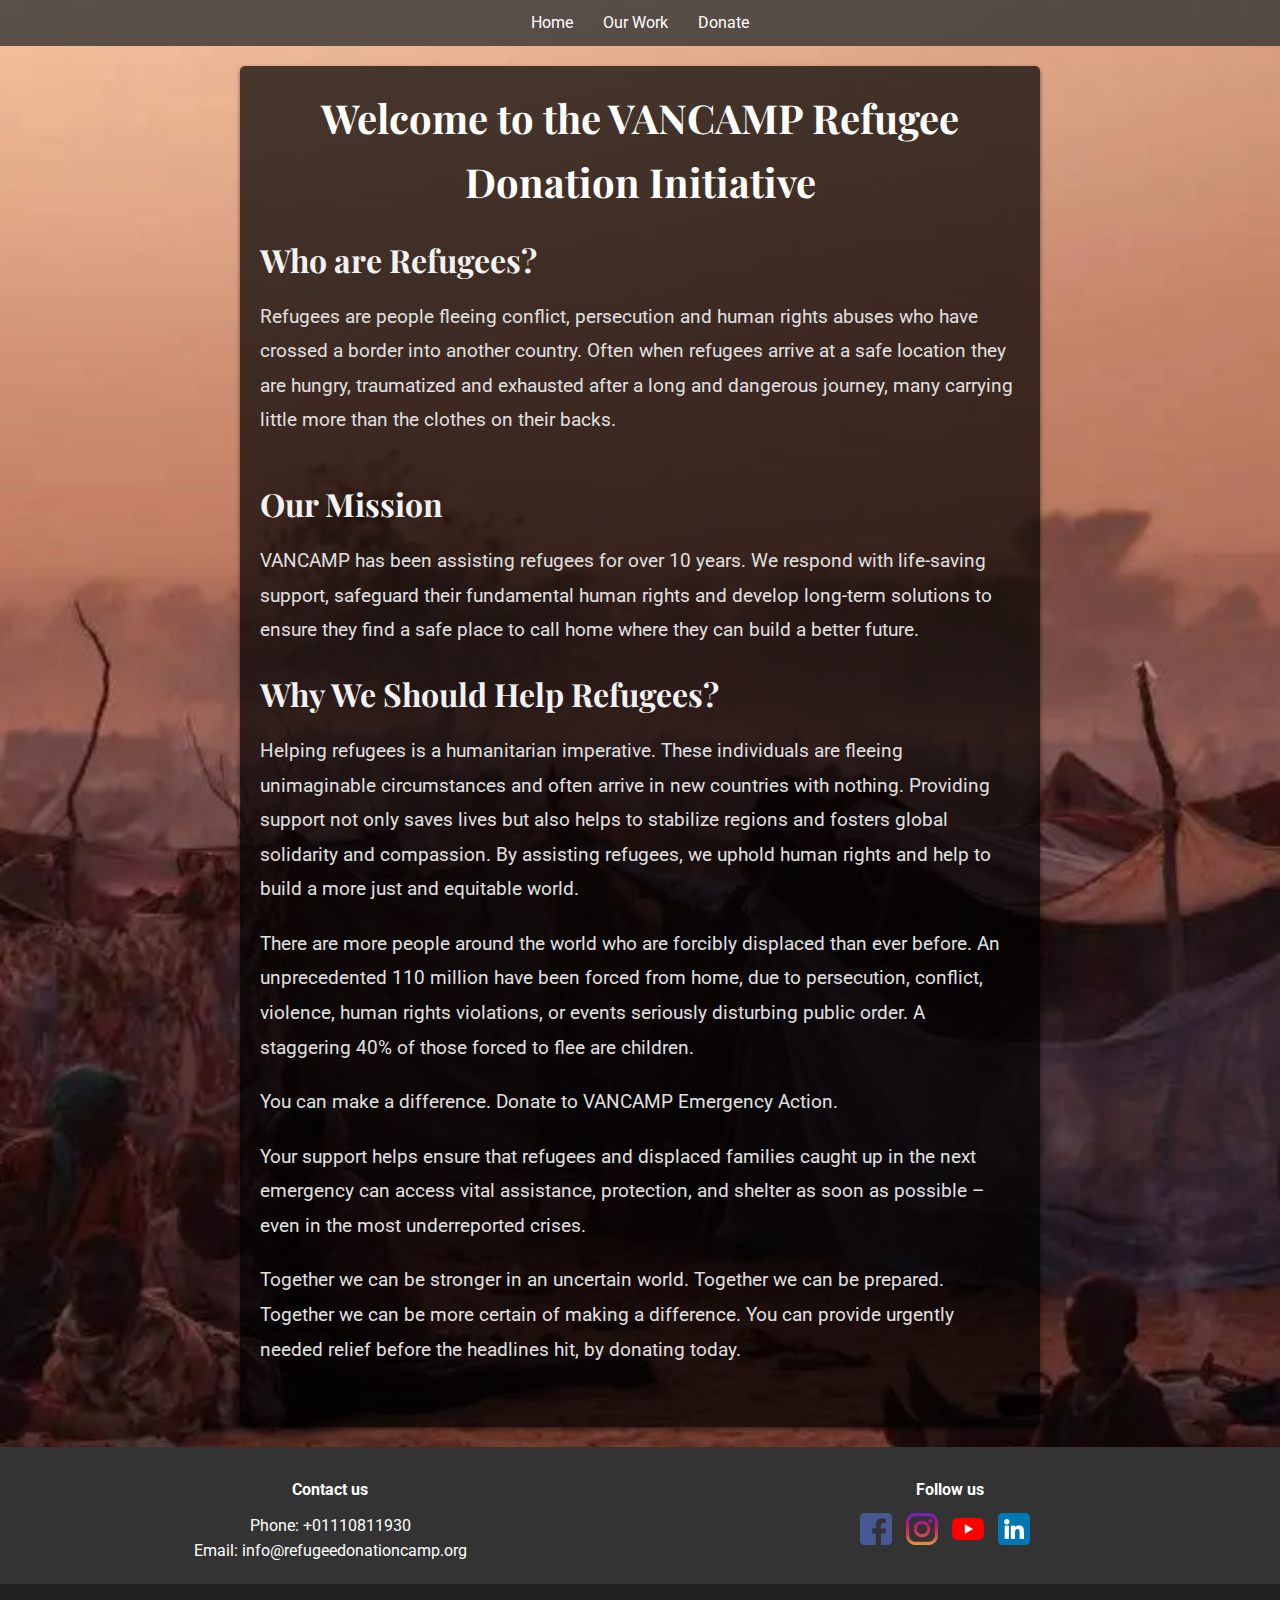
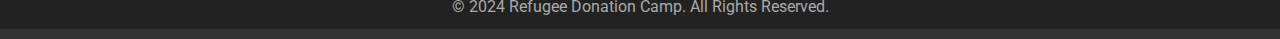
<file: index.html>
<!DOCTYPE html>
<html lang="en">
<head>
    <meta charset="UTF-8">
    <meta name="viewport" content="width=device-width, initial-scale=1.0">
    <title>Home - VANCAMP REFUGEE DONATION</title>
    <link rel="stylesheet" href="styles.css">
    <link href="https://fonts.googleapis.com/css2?family=Roboto:wght@400;700&family=Playfair+Display:wght@400;700&display=swap" rel="stylesheet">
    <style>
        .hero-section {
            text-align: center;
            margin-bottom: 20px;
        }

        .hero-section h1 {
            font-family: 'Playfair Display', serif;
            font-size: 2.5em;
            margin-bottom: 20px;
        }

        .section {
            margin-bottom: 40px;
        }

        .section h2 {
            font-family: 'Playfair Display', serif;
            font-size: 2em;
            margin-bottom: 15px;
            color: #f2f2f2;
        }

        .section p {
            font-family: 'Roboto', sans-serif;
            font-size: 1.2em;
            line-height: 1.8;
            color: #e0e0e0;
            margin-bottom: 20px;
        }

        .section p:last-child {
            margin-bottom: 0;
        }

        /* Footer Styles */
        footer {
            background: #333;
            color: white;
            text-align: center;
            padding: 10px 0;
        }
        .footer-content {
            display: flex;
            justify-content: space-around;
            align-items: flex-start;
            padding: 20px;
        }
        .footer-column {
            width: 30%;
        }
        .footer-column h4 {
            margin-bottom: 10px;
        }
        .social-list {
            list-style: none;
            padding: 0;
        }
        .social-list li {
            display: inline-block;
            margin-right: 10px;
        }
        .social-list li a img {
            width: 32px;  
            height: 32px; 
        }
        .footer-bottom {
            background: #222;
            padding: 10px;
            text-align: center;
            color: #aaa;
        }
    </style>
</head>
<body>
    <header>
        <nav>
            <ul>
                <li><a href="index.html">Home</a></li>
                <li><a href="our_work.html">Our Work</a></li>
                <li><a href="donate.html">Donate</a></li>
            </ul>
        </nav>
    </header>
    <main>
        <div class="hero-section">
            <h1>Welcome to the VANCAMP Refugee Donation Initiative</h1>
        </div>

        <section class="section">
            <h2>Who are Refugees?</h2>
            <p>Refugees are people fleeing conflict, persecution and human rights abuses who have crossed a border into another country. Often when refugees arrive at a safe location they are hungry, traumatized and exhausted after a long and dangerous journey, many carrying little more than the clothes on their backs.</p>
        </section>

        <section class="section">
            <h2>Our Mission</h2>
            <p>VANCAMP has been assisting refugees for over 10 years. We respond with life-saving support, safeguard their fundamental human rights and develop long-term solutions to ensure they find a safe place to call home where they can build a better future.</p>
            
            <h2>Why We Should Help Refugees?</h2>
            <p>Helping refugees is a humanitarian imperative. These individuals are fleeing unimaginable circumstances and often arrive in new countries with nothing. Providing support not only saves lives but also helps to stabilize regions and fosters global solidarity and compassion. By assisting refugees, we uphold human rights and help to build a more just and equitable world.</p>
            
            <p>There are more people around the world who are forcibly displaced than ever before. An unprecedented 110 million have been forced from home, due to persecution, conflict, violence, human rights violations, or events seriously disturbing public order. A staggering 40% of those forced to flee are children.</p>
            
            <p>You can make a difference. Donate to VANCAMP Emergency Action.</p>
            <p>Your support helps ensure that refugees and displaced families caught up in the next emergency can access vital assistance, protection, and shelter as soon as possible – even in the most underreported crises.</p>
            <p>Together we can be stronger in an uncertain world. Together we can be prepared. Together we can be more certain of making a difference. You can provide urgently needed relief before the headlines hit, by donating today.</p>
        </section>
    </main>
    <footer>
        <div class="footer-content">
            <div class="footer-column">
                <h4>Contact us</h4>
                <p>Phone: +01110811930</p>
                <p>Email: info@refugeedonationcamp.org</p>
            </div>
            <div class="footer-column">
                <h4>Follow us</h4>
                <ul class="social-list">
                    <li><a href="#"><img src="facebook.png" alt="facebook"></a></li>
                    <li><a href="#"><img src="instagram.png" alt="instagram"></a></li>
                    <li><a href="#"><img src="youtube.png" alt="youtube"></a></li>
                    <li><a href="#"><img src="linkedin.png" alt="linkedin"></a></li>
                </ul>
            </div>
        </div>
        <div class="footer-bottom">
            <p>&copy; 2024 Refugee Donation Camp. All Rights Reserved.</p>
        </div>
    </footer>
</body>
</html>
</file>
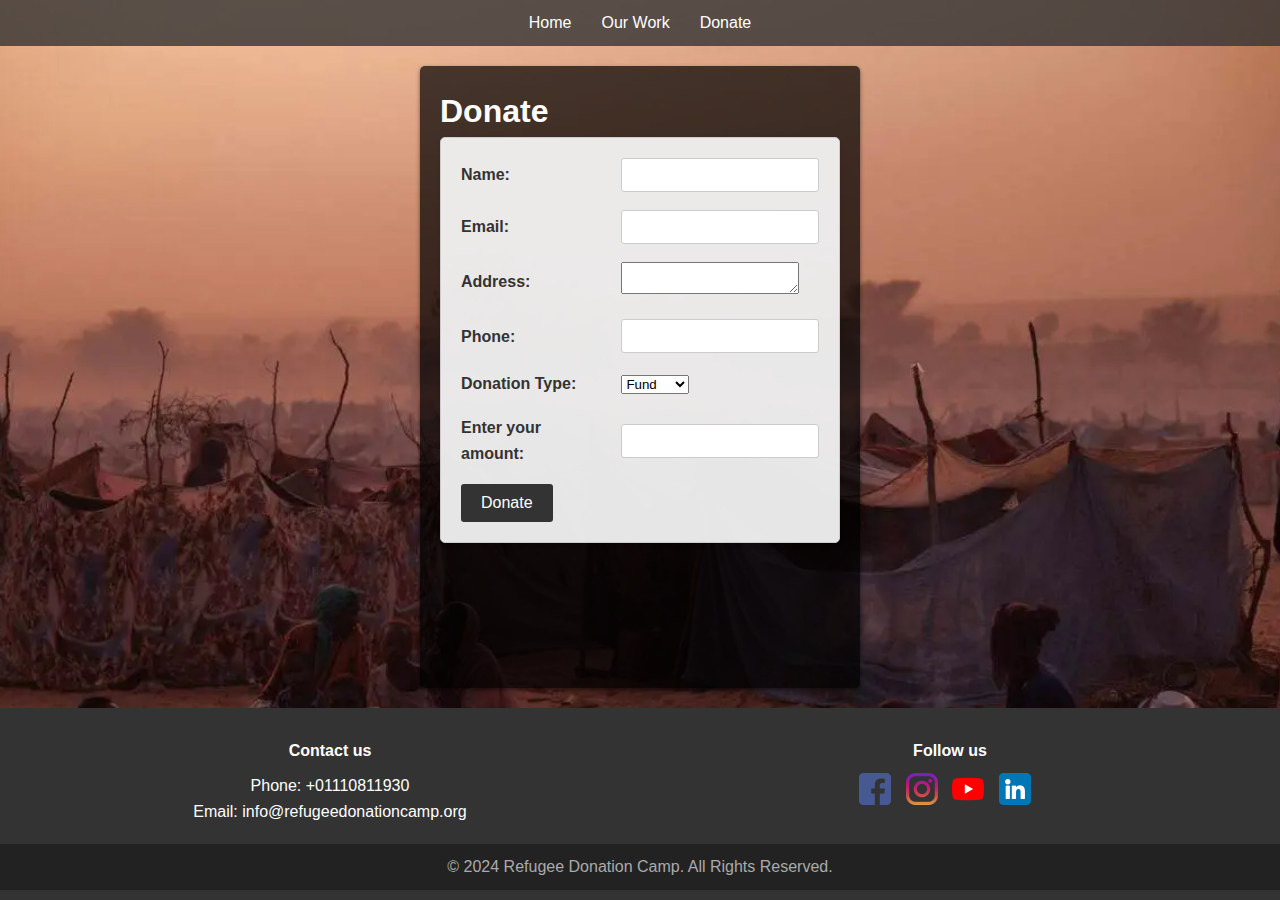
<file: donate.html>
<!DOCTYPE html>
<html lang="en">
<head>
    <meta charset="UTF-8">
    <meta name="viewport" content="width=device-width, initial-scale=1.0">
    <title>Donate - VANCAMP REFUGEE INITIATIVE</title>
    <link rel="stylesheet" href="styles.css">
    <script>
        function toggleAmountInput() {
            const donationType = document.getElementById("donation_type").value;
            const amountRow = document.getElementById("amount_row");
            if (donationType === "fund") {
                amountRow.style.display = "";
            } else {
                amountRow.style.display = "none";
            }
        }

        document.addEventListener("DOMContentLoaded", function() {
            toggleAmountInput(); 
        });
    </script>
    <style>
        .hero-section {
            text-align: center;
            margin-bottom: 20px;
        }

        .hero-section h1 {
            font-family: 'Playfair Display', serif;
            font-size: 2.5em;
            margin-bottom: 20px;
        }

        .section {
            margin-bottom: 40px;
        }

        .section h2 {
            font-family: 'Playfair Display', serif;
            font-size: 2em;
            margin-bottom: 15px;
            color: #f2f2f2;
        }

        .section p {
            font-family: 'Roboto', sans-serif;
            font-size: 1.2em;
            line-height: 1.8;
            color: #e0e0e0;
            margin-bottom: 20px;
        }

        .section p:last-child {
            margin-bottom: 0;
        }

        /* Footer Styles */
        footer {
            background: #333;
            color: white;
            text-align: center;
            padding: 10px 0;
        }
        .footer-content {
            display: flex;
            justify-content: space-around;
            align-items: flex-start;
            padding: 20px;
        }
        .footer-column {
            width: 30%;
        }
        .footer-column h4 {
            margin-bottom: 10px;
        }
        .social-list {
            list-style: none;
            padding: 0;
        }
        .social-list li {
            display: inline-block;
            margin-right: 10px;
        }
        .social-list li a img {
            width: 32px;  /* Adjusted size */
            height: 32px; /* Adjusted size */
        }
        .footer-bottom {
            background: #222;
            padding: 10px;
            text-align: center;
            color: #aaa;
        }
    </style>
</head>
<body>
    <header>
        <nav>
            <ul>
                <li><a href="index.html">Home</a></li>
                <li><a href="our_work.html">Our Work</a></li>
                <li><a href="donate.html">Donate</a></li>
            </ul>
        </nav>
    </header>
    <main>
        <h1>Donate</h1>
        <form style="border: 1px solid #ccc; padding: 10px;">
            <table>
                <tr>
                    <td><label for="name">Name:</label></td>
                    <td><input type="text" id="name" name="name"></td>
                </tr>
                <tr>
                    <td><label for="email">Email:</label></td>
                    <td><input type="email" id="email" name="email"></td>
                </tr>
                <tr>
                    <td><label for="address">Address:</label></td>
                    <td><textarea id="address" name="address"></textarea></td>
                </tr>
                <tr>
                    <td><label for="phone">Phone:</label></td>
                    <td><input type="text" id="phone" name="phone"></td>
                </tr>
                <tr>
                    <td><label for="donation_type">Donation Type:</label></td>
                    <td>
                        <select id="donation_type" name="donation_type" onchange="toggleAmountInput()">
                            <option value="fund">Fund</option>
                            <option value="clothes">Clothes</option>
                            <option value="food">Food</option>
                        </select>
                    </td>
                </tr>
                <tr id="amount_row" style="display:none;">
                    <td><label for="amount">Enter your amount:</label></td>
                    <td><input type="number" id="amount" name="amount"></td>
                </tr>
                <tr>
                    <td colspan="2"><button type="submit">Donate</button></td>
                </tr>
            </table>
        </form>
    </main>
    <footer>
        <div class="footer-content">
            <div class="footer-column">
                <h4>Contact us</h4>
                <p>Phone: +01110811930</p>
                <p>Email: info@refugeedonationcamp.org</p>
            </div>
            <div class="footer-column">
                <h4>Follow us</h4>
                <ul class="social-list">
                    <li><a href="#"><img src="facebook.png" alt="facebook"></a></li>
                    <li><a href="#"><img src="instagram.png" alt="instagram"></a></li>
                    <li><a href="#"><img src="youtube.png" alt="youtube"></a></li>
                    <li><a href="#"><img src="linkedin.png" alt="linkedin"></a></li>
                </ul>
            </div>
        </div>
        <div class="footer-bottom">
            <p>&copy; 2024 Refugee Donation Camp. All Rights Reserved.</p>
        </div>
    </footer>
</body>
</html>
</file>
<file: styles.css>
* {
    margin: 0;
    padding: 0;
    box-sizing: border-box;
}

body {
    font-family: 'Roboto', sans-serif;
    line-height: 1.6;
    background-image: url('Refugees.jpg');
    background-size: cover;
    background-position: center;
    background-repeat: no-repeat;
    display: grid;
    grid-template-rows: auto 1fr auto;
    min-height: 100vh;
    color: white;
}

header {
    background-color: rgba(51, 51, 51, 0.8);
    color: white;
    padding: 10px 0;
}

nav ul {
    list-style: none;
    padding: 0;
    display: flex;
    justify-content: center;
}

nav ul li {
    margin: 0 15px;
}

nav ul li a {
    color: white;
    text-decoration: none;
}

main {
    padding: 20px;
    background-color: rgba(0, 0, 0, 0.7);
    border-radius: 5px;
    box-shadow: 0 2px 4px rgba(0, 0, 0, 0.5);
    max-width: 800px;
    margin: 20px auto;
}

footer {
    background-color: rgba(51, 51, 51, 0.8);
    color: white;
    text-align: center;
    padding: 10px 0;
}


.our-work-section {
    background-color: rgba(249, 249, 249, 0.9);
    color: #333;
    padding: 20px;
    margin-bottom: 20px;
    border-radius: 5px;
    box-shadow: 0 2px 4px rgba(0, 0, 0, 0.1);
}

.our-work-section h2 {
    color: #333;
}

.our-work-section p {
    color: #555;
}


form {
    border: 1px solid #ccc;
    padding: 10px;
    max-width: 400px;
    margin: 0 auto;
    background-color: rgba(255, 255, 255, 0.9);
    border-radius: 5px;
    box-shadow: 0 2px 4px rgba(0, 0, 0, 0.1);
}

form table {
    width: 100%;
}

form table tr {
    margin-bottom: 10px;
}

form table td {
    padding: 8px;
}

form table label {
    font-weight: bold;
    color: #333;
}

form table input[type="text"],
form table input[type="email"],
form table input[type="number"] {
    width: 100%;
    padding: 8px;
    border: 1px solid #ccc;
    border-radius: 3px;
    font-size: 14px;
}

form table button[type="submit"] {
    background-color: #333;
    color: #fff;
    border: none;
    padding: 10px 20px;
    border-radius: 3px;
    cursor: pointer;
    font-size: 16px;
}

form table button[type="submit"]:hover {
    background-color: #555;
}


.hero-section h1 {
    font-family: 'Playfair Display', serif;
    font-size: 2.5em;
    margin-bottom: 20px;
}

.section {
    margin-bottom: 40px;
}

.section h2 {
    font-family: 'Playfair Display', serif;
    font-size: 2em;
    margin-bottom: 15px;
    color: #f2f2f2;
}

.section p {
    font-family: 'Roboto', sans-serif;
    font-size: 1.2em;
    line-height: 1.8;
    color: #e0e0e0;
    margin-bottom: 20px;
}

.section p:last-child {
    margin-bottom: 0;
}
</file>
